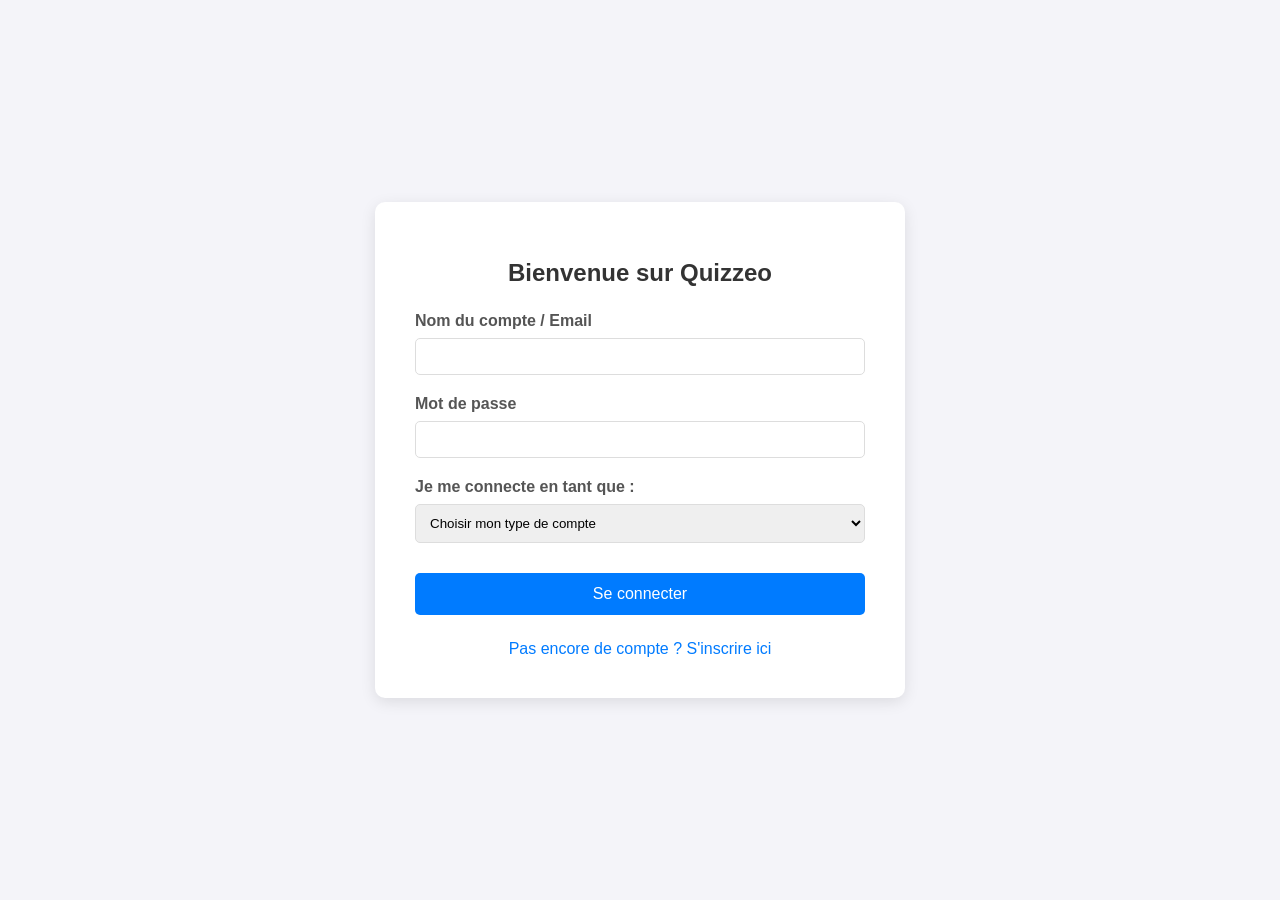
<file: index.html>
<!DOCTYPE html>
<html lang="fr">
<head>
    <meta charset="UTF-8">
    <meta name="viewport" content="width=device-width, initial-scale=1.0">
    <title>Connexion à Quizzeo</title>
    <link rel="stylesheet" href="style.css">
</head>
<body>

    <div class="form-container">
        <h1>Bienvenue sur Quizzeo</h1>
        <form action="traitement_connexion.php" method="POST">
            
            <div class="form-group">
                <label for="nom_compte">Nom du compte / Email</label>
                <input type="text" id="nom_compte" name="nom_compte" required>
            </div>

            <div class="form-group">
                <label for="mot_de_passe">Mot de passe</label>
                <input type="password" id="mot_de_passe" name="mot_de_passe" required>
            </div>

            <div class="form-group">
                <label for="role">Je me connecte en tant que :</label>
                <select id="role" name="role" required>
                    <option value="" disabled selected>Choisir mon type de compte</option>
                    <option value="administrateur">Administrateur</option>
                    <option value="ecole">École</option>
                    <option value="entreprise">Entreprise</option>
                    <option value="simple_utilisateur">Utilisateur Simple</option>
                </select>
            </div>

            <button type="submit" class="btn-login">Se connecter</button>
        </form>

        <a href="inscription.html" class="link-switch">
            Pas encore de compte ? S'inscrire ici
        </a>
    </div>

</body>
</html>
</file>
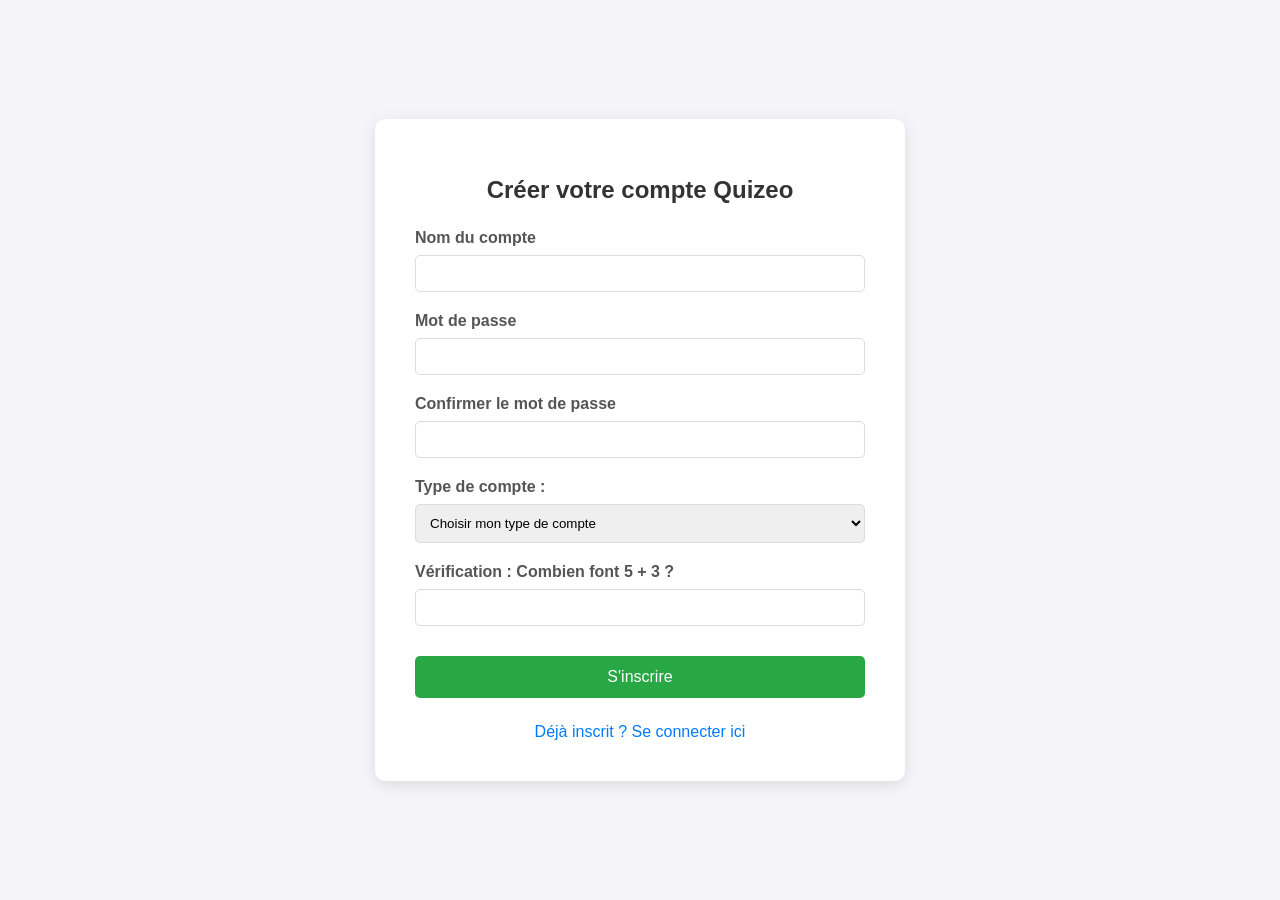
<file: inscription.html>
<!DOCTYPE html>
<html lang="fr">
<head>
    <meta charset="UTF-8">
    <meta name="viewport" content="width=device-width, initial-scale=1.0">
    <title>Inscription à Quizeo</title>
    <link rel="stylesheet" href="style.css">
</head>
<body>

    <div class="form-container">
        <h1>Créer votre compte Quizeo</h1>
        <form action="traitement_inscription.php" method="POST">
            
            <div class="form-group">
                <label for="nom_compte">Nom du compte</label>
                <input type="text" id="nom_compte" name="nom_compte" required>
            </div>

            <div class="form-group">
                <label for="mot_de_passe">Mot de passe</label>
                <input type="password" id="mot_de_passe" name="mot_de_passe" required>
            </div>
            
            <div class="form-group">
                <label for="confirm_mot_de_passe">Confirmer le mot de passe</label>
                <input type="password" id="confirm_mot_de_passe" name="confirm_mot_de_passe" required>
            </div>

            <div class="form-group">
                <label for="role">Type de compte :</label>
                <select id="role" name="role" required>
                    <option value="" disabled selected>Choisir mon type de compte</option>
                    <option value="ecole">École</option>
                    <option value="entreprise">Entreprise</option>
                    <option value="simple_utilisateur">Utilisateur Simple</option>
                </select>
            </div>

            <div class="form-group">
                <label for="captcha">Vérification : Combien font 5 + 3 ?</label>
                <input type="text" id="captcha" name="captcha" required>
            </div>

            <button type="submit" class="btn-register">S'inscrire</button>
        </form>

        <a href="index.html" class="link-switch">
            Déjà inscrit ? Se connecter ici
        </a>
    </div>

</body>
</html>
</file>
<file: style.css>
/* style.css */

/* Styles généraux pour le corps de la page */
body {
    font-family: Arial, sans-serif;
    background-color: #f4f4f9;
    display: flex;
    justify-content: center;
    align-items: center;
    min-height: 100vh;
    margin: 0;
}

/* Conteneur principal du formulaire de connexion et d'inscription */
.form-container {
    background-color: #fff;
    padding: 40px;
    border-radius: 10px;
    box-shadow: 0 4px 15px rgba(0, 0, 0, 0.1);
    width: 100%;
    max-width: 450px; /* Taille uniforme pour les deux formulaires */
    text-align: center;
}

h1 {
    color: #333;
    margin-bottom: 25px;
    font-size: 24px;
}

.form-group {
    margin-bottom: 20px;
    text-align: left;
}

label {
    display: block;
    margin-bottom: 8px;
    font-weight: bold;
    color: #555;
}

input[type="text"],
input[type="password"],
select {
    width: 100%;
    padding: 10px;
    border: 1px solid #ddd;
    border-radius: 5px;
    box-sizing: border-box; 
}

/* Boutons de soumission (connexion) */
.btn-login {
    width: 100%;
    padding: 12px;
    background-color: #007bff; /* Bleu pour la Connexion */
    color: white;
    border: none;
    border-radius: 5px;
    cursor: pointer;
    font-size: 16px;
    margin-top: 10px;
    transition: background-color 0.3s;
}

.btn-login:hover {
    background-color: #0056b3;
}

/* Boutons de soumission (inscription) */
.btn-register {
    width: 100%;
    padding: 12px;
    background-color: #28a745; /* Vert pour l'Inscription */
    color: white;
    border: none;
    border-radius: 5px;
    cursor: pointer;
    font-size: 16px;
    margin-top: 10px;
    transition: background-color 0.3s;
}

.btn-register:hover {
    background-color: #1e7e34;
}

/* Lien pour passer de Connexion à Inscription */
.link-switch {
    display: block;
    margin-top: 25px;
    color: #007bff;
    text-decoration: none;
}

.link-switch:hover {
    text-decoration: underline;
}
</file>
